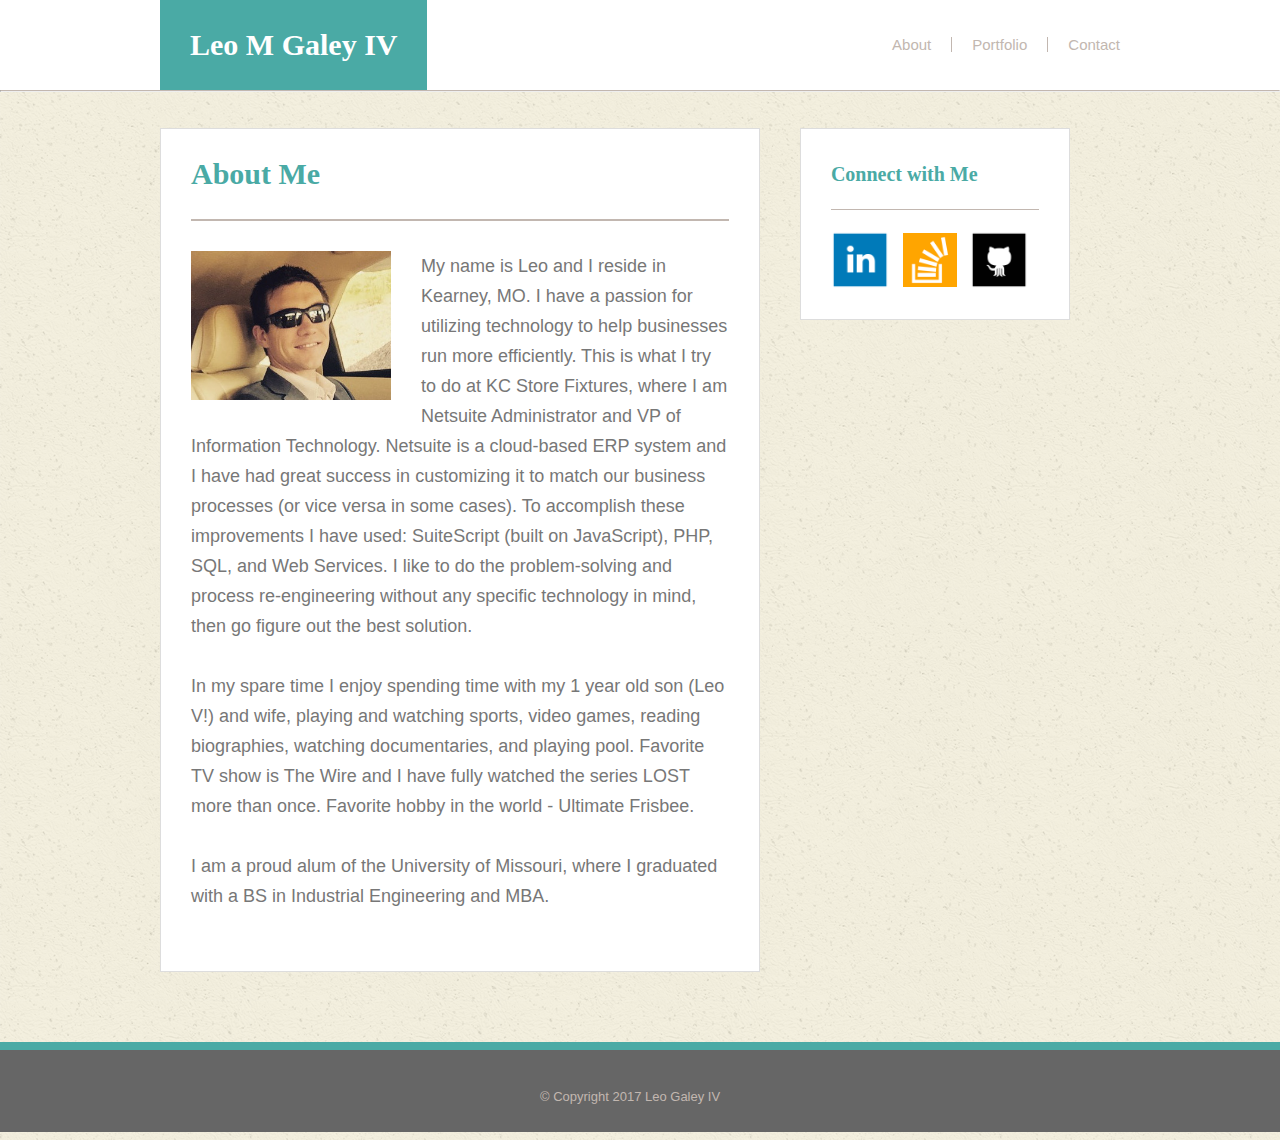
<file: index.html>
<!doctype html>

<html>

<head>

	<meta charset="UTF-8">
	<link rel="stylesheet" type="text/css" href="assets/css/reset.css">
	<link rel="stylesheet" type="text/css" href="assets/css/style.css">
	<meta name="viewport" content="width=device-width, initial-scale=1.0">
	<title>About Me - Leo Galey</title>
</head>

<body>
	<!-- Everything but the footer, used to help make sticky footer -->
	
	
	<!-- I think probably this is not best way to do it, but this HR is used to be the bottom border along the header (my header and main content containers are only 960px wide) -->
	<hr id="hr-line">
		
		<!-- Header -->
		<!-- <div class="head-container"> -->

			<div class="header">
				
				<div class="container">	
				<!-- header menu -->
					
					<h1>Leo M Galey IV</h1>

					<div class="menu">
						<ul>
							<li id="menu-about"><a class="menu-links" href="index.html">About</a></li>
							<li id="menu-portfolio"><a class="menu-links" href="portfolio.html">Portfolio</a></li>
							<li id="menu-contact"><a class="menu-links" href="contact.html">Contact</a></li>
						</ul>
					
					</div>

					

				</div>

			</div>

		<!-- </div> -->
		
	<div class="container">
		
		<div class ="content-main">  <!-- aka row 1 -->
			
			<div class="col-8">

				<div class="content-main-primary">

					<h2>About Me</h2>

					

					<div class="bio-content">
						<img id="aboutMeImage" src="assets/images/profile-image_v2.jpg" alt="Profile Image">
						<p> My name is Leo and I reside in Kearney, MO.  I have a passion for utilizing technology to help businesses run more efficiently.  This is what I try to do at KC Store Fixtures, where I am Netsuite Administrator and VP of Information Technology.  Netsuite is a cloud-based ERP system and I have had great success in customizing it to match our business processes (or vice versa in some cases).  To accomplish these improvements I have used: SuiteScript (built on JavaScript), PHP, SQL, and Web Services.  I like to do the problem-solving and process re-engineering without any specific technology in mind, then go figure out the best solution.  </p>

						<p>In my spare time I enjoy spending time with my 1 year old son (Leo V!) and wife, playing and watching sports, video games, reading biographies, watching documentaries, and playing pool.  Favorite TV show is The Wire and I have fully watched the series LOST more than once.  Favorite hobby in the world - Ultimate Frisbee.  
						</p>

						<p>I am a proud alum of the University of Missouri, where I graduated with a BS in Industrial Engineering and MBA.</p>

					</div>

				</div>
			
			</div>
			<!-- Connect with me box -->

			<div class="col-4"> 

				<div class="content-main-secondary">

					<h3>Connect with Me</h3>

					<div id="connect-links">
						<a target="_blank" href="https://www.linkedin.com/in/leo-galey-b9a1245b/"><img id="linkedin" src="assets/images/linkedin_2.png" alt="LinkedIn Link"></a>
						<a target="_blank" href="https://stackoverflow.com/users/8481334/leo-galey?" ><img id="stackoverflow" src="assets/images/stackoverflow.png" alt="Stack Overflow Link"></a>
						<a target="_blank" href="https://github.com/leogaley"><img id="github" src="assets/images/github_2.png" alt="Github Link"></a>

					</div>

				</div>

			</div>
			
			<!-- making sure the footer is pushed below all content (content has a negative margin) -->
			

		</div>

		<div class="push"></div>

	</div>
	
	<footer>
		
		<!-- this div is for centering content, which I had trouble doing in footer element for some reason -->
		<div id="footer-container">
			&copy; Copyright 2017 Leo Galey IV
		</div>

	</footer>
	
	
</body>
</html>
</file>
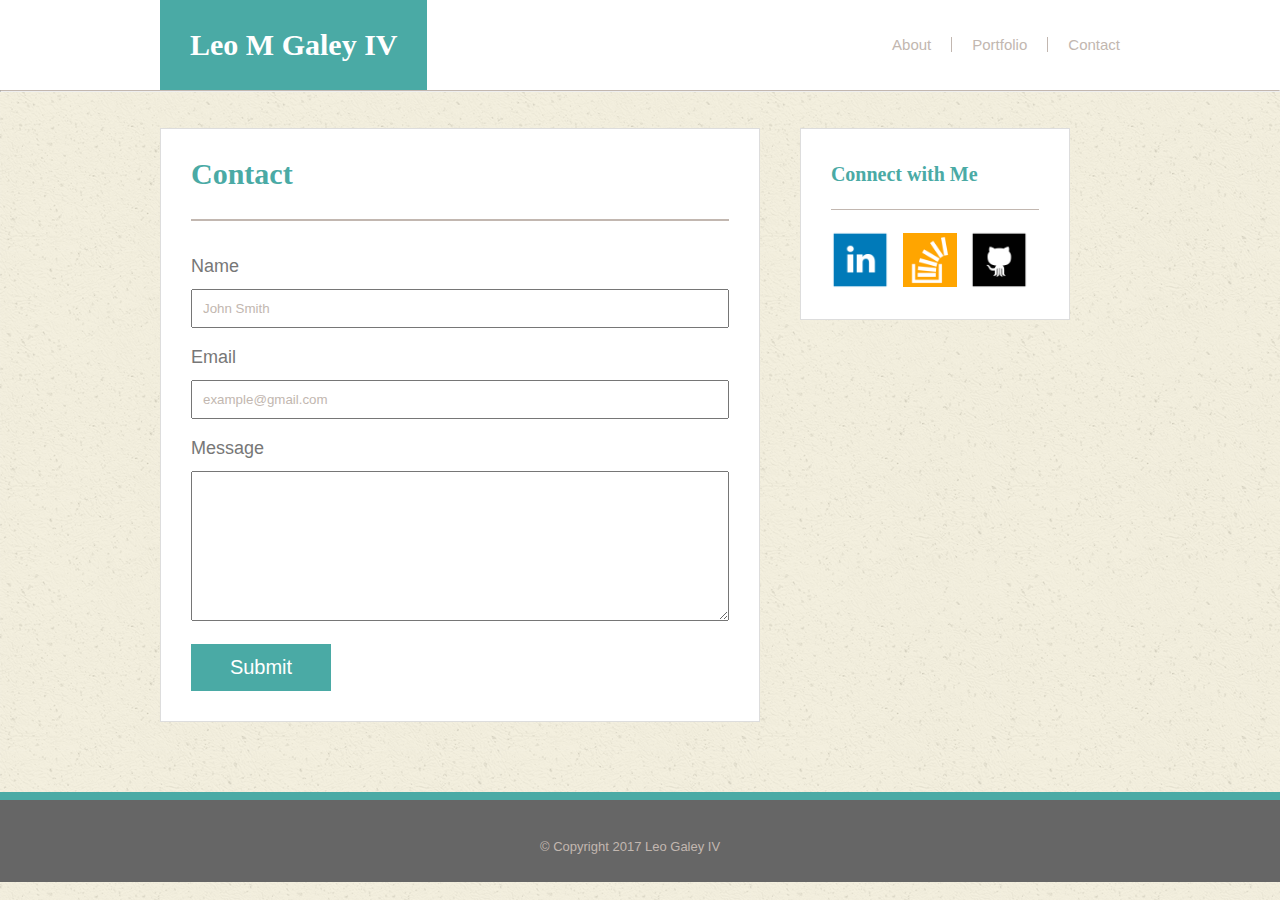
<file: contact.html>
<!doctype html>

<html>
<head>
	<meta charset="UTF-8">
	<link rel="stylesheet" type="text/css" href="assets/css/reset.css">
	<link rel="stylesheet" type="text/css" href="assets/css/style.css">
	<title>Contact - Leo Galey</title>
</head>
<body>

	<hr id="hr-line">


	
	<div class="header">

		<div class="container">

			<h1>Leo M Galey IV</h1>
			
			<div class="menu">
				<ul>
					<li id="menu-about"><a class="menu-links" href="index.html">About</a></li>
					<li id="menu-portfolio"><a class="menu-links" href="portfolio.html">Portfolio</a></li>
					<li id="menu-contact"><a class="menu-links" href="contact.html">Contact</a></li>
				</ul>
			
			</div>

			

			
		</div>

	</div>

	<div class="container">

		<div class ="content-main">

			<div class="col-8">

				<div class="content-main-primary">

					<h2>Contact</h2>

					

					<div class="contact-form-wrapper">
					
					<!-- Contact form, doesn't do anything until we can get into server side -->
					<form name="contact_form" action="">
						
						<label for="name">Name</label>
						<input type="text" id="name" name="name" placeholder="John Smith">

						<label for="email">Email</label>
						<input type="email" id="email" name="email" placeholder="example@gmail.com">

						<label for="message">Message</label>
						<textarea id="message" name="messsage"></textarea>


						<input id="submit" type="Submit" value="Submit">






					</form>

					</div>

				</div>

			</div>

			<div class="col-4">

				<div class="content-main-secondary">

					<h3>Connect with Me</h3>

					<div id="connect-links">
						<a target=_"blank" href="https://www.linkedin.com/in/leo-galey-b9a1245b/"><img id="linkedin" src="assets/images/linkedin_2.png" alt="LinkedIn Link" name="LinkedIn"></a>
						<a target=_"blank" href="https://stackoverflow.com/users/8481334/leo-galey?" name="Stack Overflow"><img id="stackoverflow" src="assets/images/stackoverflow.png" alt="Stack Overflow Link"></a>
						<a target=_"blank" href="https://github.com/leogaley" name="Github"><img id="github" src="assets/images/github_2.png" alt="Github Link"></a>
					</div>

				</div>
			
			</div>

		</div>

		<div class="push"></div>

	</div>

	

	
	<footer>
		
		<div id="footer-container">
			&copy; Copyright 2017 Leo Galey IV
		</div>

	</footer>
	
	
</body>
</html>
</file>
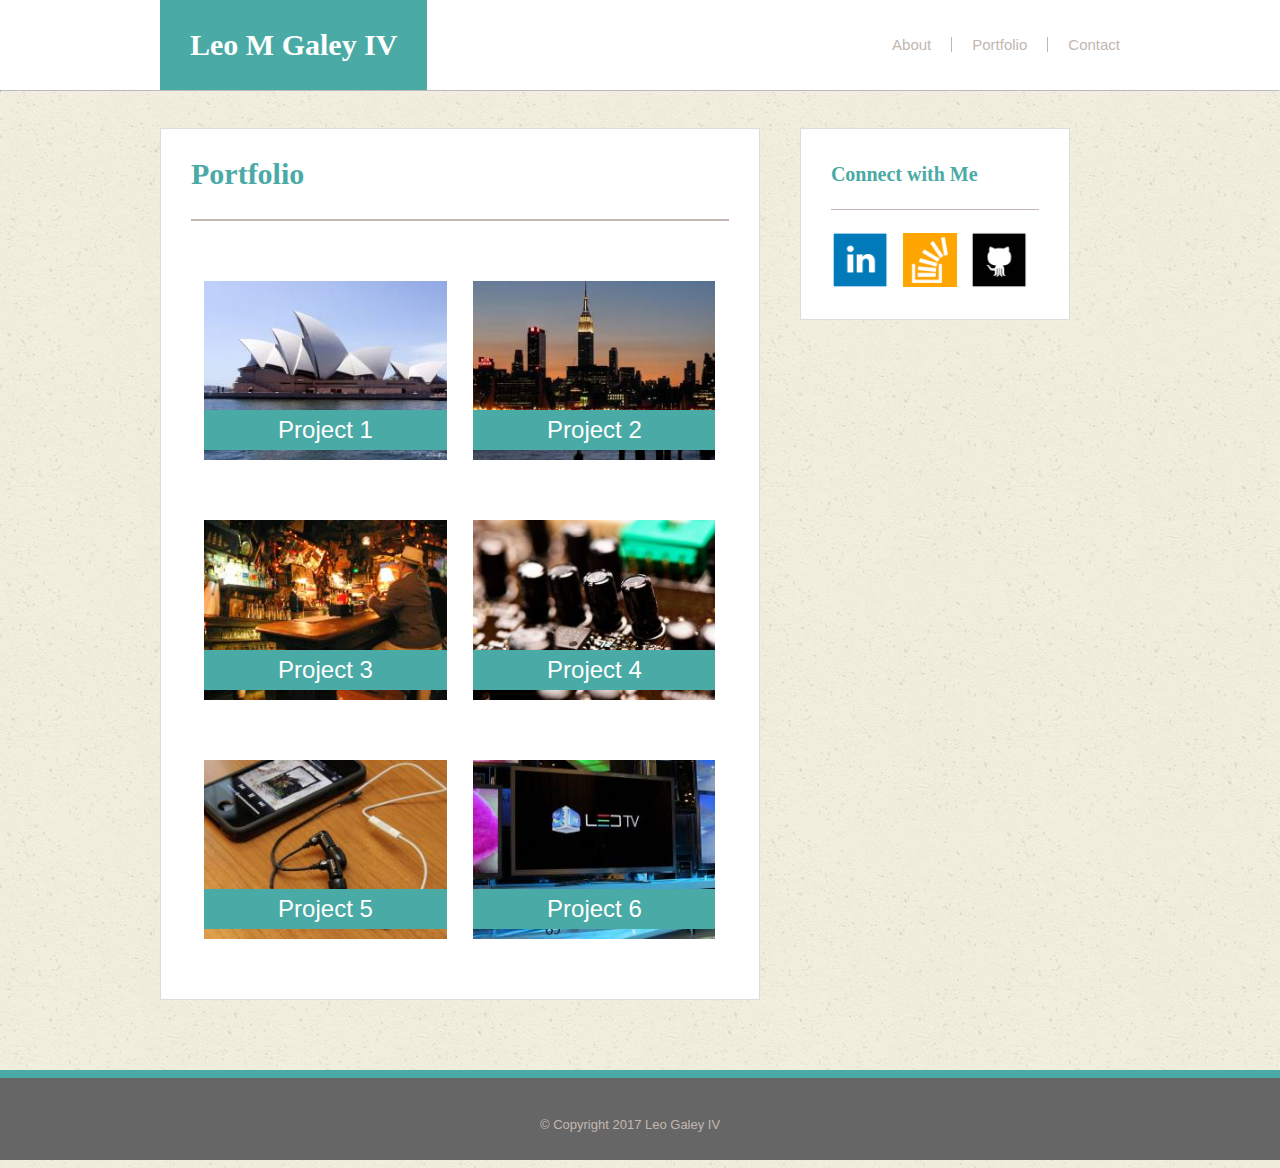
<file: portfolio.html>
<!doctype html>

<html>
<head>
	<meta charset="UTF-8">
	<link rel="stylesheet" type="text/css" href="assets/css/reset.css">
	<link rel="stylesheet" type="text/css" href="assets/css/style.css">
	<title>Portfolio - Leo Galey</title>
</head>
<body>

	<hr id="hr-line">

	
		
		<div class="header">

			<div class="container">

				<h1>Leo M Galey IV</h1>
				
				<div class="menu">
					<ul>
						<li id="menu-about"><a class="menu-links" href="index.html">About</a></li>
						<li id="menu-portfolio"><a class="menu-links" href="portfolio.html">Portfolio</a></li>
						<li id="menu-contact"><a class="menu-links" href="contact.html">Contact</a></li>
					</ul>
				
				</div>

				

				
			</div>

		</div>

	<div class="container">

		<div class ="content-main">

				<div class="col-8">

					<div class="content-main-primary">

						<h2>Portfolio</h2>

					

						<!-- image blocks 1 thru 6 -->
						<div class="portfolio-image">
							<img src="assets/images/p-image1.jpg" alt="Portfolio-1">
							
							<!-- image banner 1 thru 6 -->
							<div class="portfolio-banner">
								Project 1
							</div>
						</div>

						<div class="portfolio-image">
							<img src="assets/images/p-image2.jpg" alt="Portfolio-2">
							<div class="portfolio-banner">
								Project 2
							</div>
						</div>

						<div class="portfolio-image">
							<img src="assets/images/p-image3.jpg" alt="Portfolio-3">
							<div class="portfolio-banner">
								Project 3
							</div>
						</div>

						<div class="portfolio-image">
							<img src="assets/images/p-image4.jpg" alt="Portfolio-4">
							<div class="portfolio-banner">
								Project 4
							</div>
						</div>

						<div class="portfolio-image">
							<img src="assets/images/p-image5.jpg" alt="Portfolio-5">
							<div class="portfolio-banner">
								Project 5
							</div>
						</div>

						<div class="portfolio-image">
							<img src="assets/images/p-image6.jpg" alt="Portfolio-6">
							<div class="portfolio-banner">
								Project 6
							</div>
						</div>
					
					</div>	

				</div>

			<div class="col-4">

				<div class="content-main-secondary">

					<h3>Connect with Me</h3>

					<div id="connect-links">
						<a target=_"blank" href="https://www.linkedin.com/in/leo-galey-b9a1245b/"><img id="linkedin" src="assets/images/linkedin_2.png" alt="LinkedIn Link" name="LinkedIn"></a>
						<a target=_"blank" href="https://stackoverflow.com/users/8481334/leo-galey?" name="Stack Overflow"><img id="stackoverflow" src="assets/images/stackoverflow.png" alt="Stack Overflow Link"></a>
						<a target=_"blank" href="https://github.com/leogaley" name="Github"><img id="github" src="assets/images/github_2.png" alt="Github Link"></a>

					</div>

				</div>

			</div>

		</div>

		<div class="push"></div>

	</div>
		
	<footer>
		
		<div id="footer-container">
			&copy; Copyright 2017 Leo Galey IV
		</div>

	</footer>
	
	
</body>
</html>
</file>
<file: assets/css/style.css>
/*for easier grid layout*/
* {
    box-sizing: border-box;
}

.header {
	background-color:#ffffff;
	position:relative;
	/*make sure background of header stays white*/
	background-image:none;
	background-color:white;
	
}
/*hard coding content width at specified breaks*/
.container{
	margin:0 auto;
	margin-bottom:-128px; 
	min-height:100%;
	width:960px;
	
}

.header.container{
	margin-bottom:0 px;
}

.menu-links{
	color:inherit;
	text-decoration: inherit;
}


.menu {
	list-style-type: none;
	float:right;
	background-color:white;
	padding:36.5px 0;
	color:#c2b7b0;
	font-size:15px;
	line-height:1;
	
	}

/*float each list element left to create horizontal menu*/
li {
	float:left;
	font-size:15px;
	
	
}

/*for left-most link in menu*/
#menu-about {
	padding-right:20px;
	border-right:1px #c2b7b0 solid;
}

/*for middle link in menu*/
#menu-portfolio {
	padding-right:20px;
	padding-left:20px;
	border-right:1px #c2b7b0 solid;
}

/*for right-most link in menu*/
#menu-contact {
	padding-left:20px;

}



/*line across bottom of header, using positioning*/
#hr-line {
	position: absolute;
    top: 90px;
    width: 100%;
    padding: 0;
    margin: 0;
    border-top:1px #c2b7b0 solid ;
}

/*background image for page*/
html, body{
	color:#777777;
	font-family: 'Arial', 'Helvetica Neue', Helvetica, sans-serif;
	background-image:url(../images/ricepaper_v3.png);
	/*height:100%;*/
	/*margin:0;*/
	font-size:18px;
	line-height:30px;
	
}

/*set as inline block to make background color only span the width of the text*/
h1 {
	background-color: #4aaaa5;
	color: white;
	padding:30px;
	font-size: 30px;
	display: inline-block;
	font-weight:600;

}

h1,h2,h3 {
	font-family: 'Georgia', Times, 'Times New Roman', serif;
}


ul {
	/*position:absolute;*/
	/*messing with positioning right:50px;*/
}

h2 {
	font-size:30px;
	font-weight:600;
	color:#4aaaa5;
	padding-bottom:30px;
	border-bottom:2px #c2b7b0 solid;
	margin-bottom:30px;
}

h3 {
	font-size:20px;
	font-weight:600;
	color:#4aaaa5;
	padding-bottom:20px;
	border-bottom:1px #c2b7b0 solid;
	margin-bottom:20px;
}

.content-main {
	float:left;
	
}

.content-main-primary {
	float:left;
	margin:40px;
	margin-left:0;
	border:1px #dddddd solid;
	background-color:#ffffff;
	padding:30px;
}

.content-main-secondary{
	margin-top:40px;
	border:1px #dddddd solid;
	background-color:#ffffff;
	padding:30px;
	max-width:270px;
	

}

#aboutMeImage {
	max-width:200px;
	width:100%;
	height:auto;
	float:left;
	margin-right:30px;
	margin-bottom:20px;


}

/*set position relative so as to set the banner relative to image. float all images left, 
content div has space for exactly 2 images, so it creates 2 columns*/
.portfolio-image {
	float:left;
	width:45%;
	height:auto;
	margin:30px 2.5%;

	position:relative;
}

.portfolio-image img {
	float:left;
	width:100%;
	height:auto;
}


/*absolutely position within portfolio image, set z index to show over it*/
.portfolio-banner{
	background-color:#4aaaa5;
	color:white;
	font-size:24px;
	z-index: 2;
	position:absolute;
	bottom:10px;
	height:24px;
	width:100%;
	text-align:center;
	padding:20px 0;
	line-height:0;
}

.bio-content{


}

/*had to fiddle with my image sizes to get them to look right, the stock images
from icon finder had some white borders and such, I'm not real good at modifying 
images in GIMP at the moment. */
#linkedin {
	width:59px;
	height:59px;
	float:left;
}

#stackoverflow {
	width:54px;
	height:54px;
	float:left;
	margin:0 3px;
	margin-top:3px;

}

#github {
	width:59px;
	height:59px;
	float:right;
	
}

p {
	
	padding-bottom:30px;
	
	
}



footer {
	clear:both;
	background-color:#666666;
	border-top:8px #4aaaa5 solid;
	height:90px;
	color:#c2b7b0;
	width:100%;
	margin-top:30px;

	
	
}

/*spacer to push the footer below content.  clear to make the div go below floated content*/
.push {
	height:128px;
	clear:both;
}



#footer-container{
	width:200px;
	margin:32px auto;
	font-size:13px;
}

/*make placeholder text a lighter color*/
#email::placeholder {
	color:#c2b7b0;
}

#name::placeholder {
	color:#c2b7b0;
}

#message {
	height:150px;
	/*only resize text area vertically*/
	resize:vertical;

}

input[type=text],input[type=email],textarea {
	width:100%;
	padding:10px;
	margin-top:8px;
	margin-bottom:14px;
	margin-right:30px;
	
}

.contact-form-wrapper {
	font-family:sans-serif;

}

/*style for submit button*/
input[type=submit] {
	width:140px;
	font-size:20px;
	color:white;
	padding:12px 0;
	background-color:#4aaaa5;
	border:none;
}
/*for 12 column grid layout*/
.col-1 {width: 8.33%;}
.col-2 {width: 16.66%;}
.col-3 {width: 25%;}
.col-4 {width: 33.33%;}
.col-5 {width: 41.66%;}
.col-6 {width: 50%;}
.col-7 {width: 58.33%;}
.col-8 {width: 66.66%;}
.col-9 {width: 75%;}
.col-10 {width: 83.33%;}
.col-11 {width: 91.66%;}
.col-12 {width: 100%;}


/*float all columns left */
[class*="col-"] {
    float: left;

}

/*hard coded my pixels on this in original homework, this is much easier.*/ 
#connect-links {
  	display: flex;
	justify-content:space-between;
}

#connect-links:after {
  content: "";
  display: table;
  clear: both;
}

@media only screen and (max-width: 980px) {
    /*hard code content width (below the next break at 768, so it can't go off screen)*/
    .container {
        width: 750px;
    }

    .portfolio-image{
    	width:100%;
    	margin:0;
    	margin-bottom:30px;
    }
    #aboutMeImage{
    	max-width:395px;
    	float:left;
    	padding-bottom:10px;
    }
    #stackoverflow {
		margin:0 6px;
		padding-top:3px;
	}
	
}

@media only screen and (max-width: 768px) {
    
    .container {
        width: 620px;
    }

	.portfolio-image{
    	width:45%;
    	margin:2.5%;
    	
    }

    #aboutMeImage{
    	max-width:250px;
    	float:left;
    	padding-bottom:10px;
    }
    /*set all column classes to full width*/
    [class*="col-"] {
        width: 100%;
    }

    .content-main-secondary{
			max-width: none;
			padding:auto;
		}

    .content-main-primary{
    	margin-right:0px;
    }
    
	#connect-links {
		display:block;
	} 

    #stackoverflow {
		margin:0 6px;
		padding-top:3px;
	}
	#github {
		float:left;
	}
}

@media only screen and (max-width: 640px) {
		.container{
			width:100%;
		}

		.portfolio-image{
    	width:100%;
    	margin:0;
    	margin-bottom:30px;
    	
    	}
		.content-main-primary, .content-main-secondary{
			margin:15px;

		}
		


		#connect-links{
			width:100%;
			margin-right:30px;
		}
		#aboutMeImage{
    	max-width:100%;
    	float:left;
    	padding-bottom:10px;
    	}

		h1{
			display:block;
			text-align:center;
		}

		.header {
			text-align:center;
		}
		/*change menu spacing to fit under header logo*/
		#menu-about,#menu-portfolio,#menu-contact {
			width:33.33%;
			margin:15px 0px;
			border-right:1px #c2b7b0 solid;
		}
		
		.menu {
			width:100%;
			padding:0;
			border-bottom:1px #c2b7b0 solid ;
			
		}

		#menu-contact{
			border-right:none;
		}

		.push {
			height:0px;
		}


		

	}
</file>
